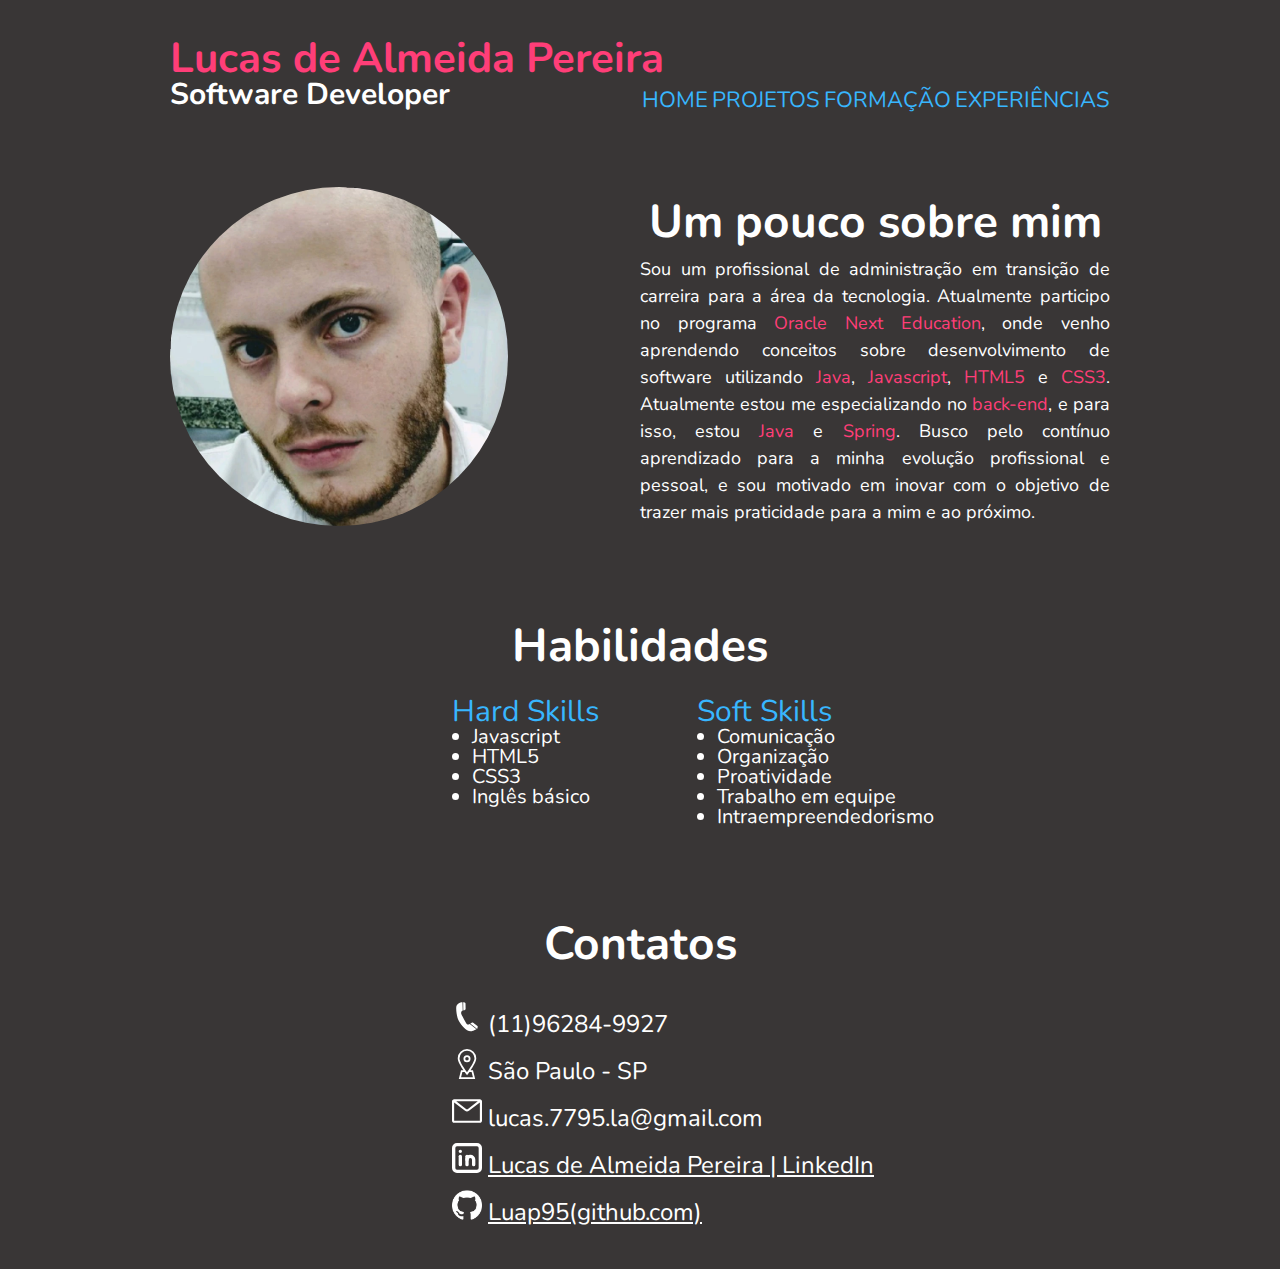
<file: index.html>
<!DOCTYPE html>
<html lang="pt-br">
<head>
    <meta charset="UTF-8">
    <meta http-equiv="X-UA-Compatible" content="IE=edge">
    <meta name="viewport" content="width=device-width, initial-scale=1.0">
    <title>Lucas de Almeida Pereira</title>
    <script type="text/javascript" src="script.js"></script>
    <link rel="stylesheet" href="reset.css">
    <link rel="stylesheet" href="style.css">
    <link rel="preconnect" href="https://fonts.googleapis.com">
    <link rel="preconnect" href="https://fonts.gstatic.com" crossorigin>
    <link href="https://fonts.googleapis.com/css2?family=Nunito:wght@600;700&display=swap" 
    rel="stylesheet">
</head>
<body>
    <heder>
        <div class="cabecalho">
            <h1 class="titulo-principal">Lucas de Almeida Pereira</h1>
            <p class="profissao">Software Developer</p>
            <nav class="menu" id="menu">
                <ul>
                    <li><a href="index.html">Home</a></li>
                    <li><a href="projetos.html">Projetos</a></li>
                    <li><a href="formacao.html">Formação</a></li>
                    <li><a href="experiencias.html">Experiências</a></li>
                </ul>
            </nav>
            <button class="menu-responsivo" id="abre-menu" onclick="menu('abrir')">☰</button>
            <button class="fecha-menu" id="fecha-menu" onclick="menu('fechar')">X</button>
        </div>
    </heder>

    <main>
        <div class="foto">
            <img src="foto-perfil.webp" class="foto-perfil">
        </div><section class="sobre-mim">
            <h2>Um pouco sobre mim</h2>
            <p>Sou um profissional de administração em transição de carreira 
                para a área da tecnologia. Atualmente participo no programa 
                <strong>Oracle Next Education</strong>, onde venho aprendendo conceitos sobre 
                desenvolvimento de software utilizando <strong>Java</strong>, <strong>Javascript</strong>, 
                <strong>HTML5</strong> e <strong>CSS3</strong>.
                Atualmente estou me especializando no <strong>back-end</strong>, e para isso, estou 
                <strong>Java</strong> e <strong>Spring</strong>. 
                Busco pelo contínuo aprendizado para a minha evolução profissional e pessoal, 
                e sou motivado em inovar com o objetivo de trazer mais praticidade para a mim 
                e ao próximo. 

            </p>
        </section>
        <section class="habilidades">
            <h2 class="titulo-habilidades">Habilidades</h2>
            <div class="hard-skills">
                <h3>Hard Skills</h3>
                <ul class="lista">
                    <li>Javascript</li>
                    <li>HTML5</li>
                    <li>CSS3</li>
                    <li>Inglês básico</li>
                </ul>
            </div>
            <div class="soft-skills">
                <h3>Soft Skills</h3>
                <ul class="lista">
                    <li>Comunicação</li>
                    <li>Organização</li>
                    <li>Proatividade</li>
                    <li>Trabalho em equipe</li>
                    <li>Intraempreendedorismo</li>
                </ul>
            </div>
            
        </section>
        <section class="contatos">
            <h2>Contatos</h2>
            <ul class="lista-contatos">
                <li>
                    <img src="tel-icon.svg" class="icone">
                    (11)96284-9927
                </li>
                <li>
                    <img src="maps-icon.svg" class="icone">
                    São Paulo - SP
                </li>
                <li>
                    <img src="email-icon.svg" class="icone">
                    lucas.7795.la@gmail.com
                </li>
                <li>
                    <img src="linkedin-icon.svg" class="icone">
                    <a href="https://www.linkedin.com/in/lucas-de-almeida-pereira/">
                        Lucas de Almeida Pereira | LinkedIn
                    </a>
                </li>
                <li>
                    <img src="github-icon.webp" class="icone">
                    <a href="https://www.linkedin.com/in/lucas-de-almeida-pereira/">
                        Luap95(github.com)
                    </a>
                </li>
            </ul>
        </section>
    </main>
</body>
</html>
</file>
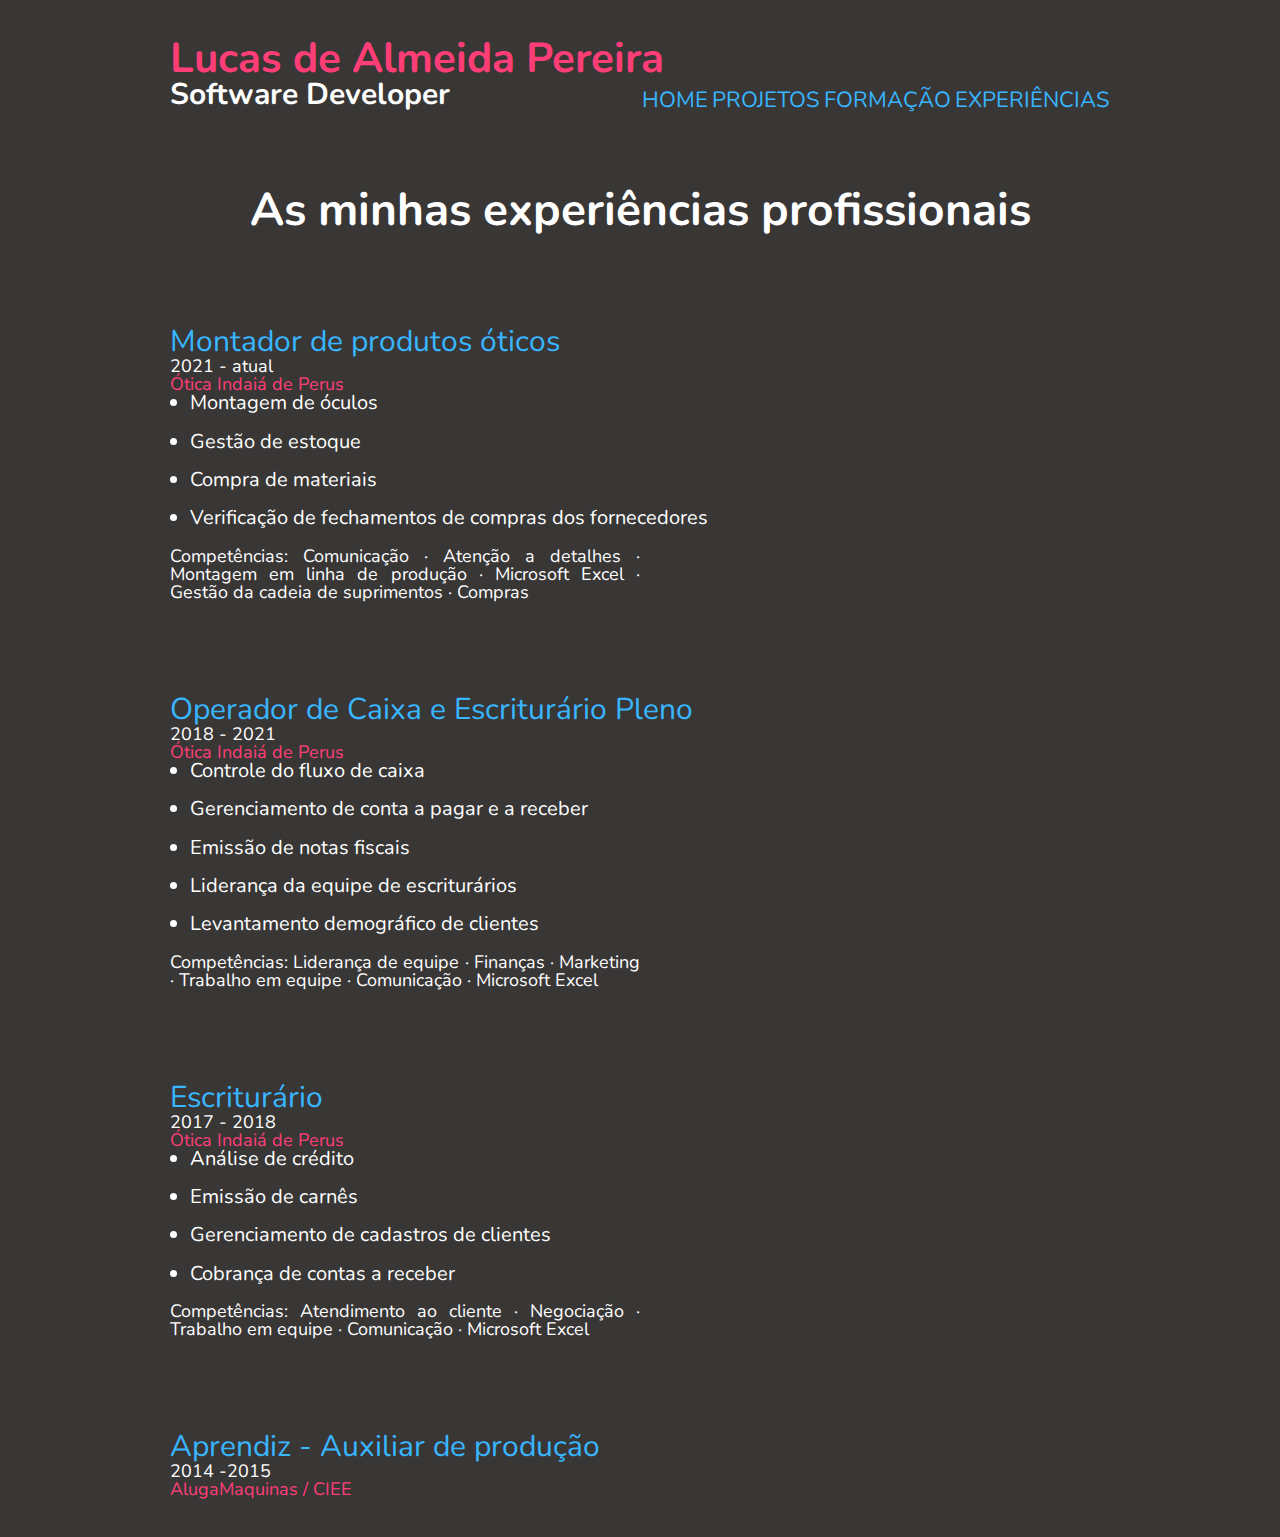
<file: experiencias.html>
<!DOCTYPE html>
<html lang="pt-br">
<head>
    <meta charset="UTF-8">
    <meta http-equiv="X-UA-Compatible" content="IE=edge">
    <meta name="viewport" content="width=device-width, initial-scale=1.0">
    <title>Lucas de Almeida Pereira</title>
    <script type="text/javascript" src="script.js"></script>
    <link rel="stylesheet" href="reset.css">
    <link rel="stylesheet" href="style.css">
    <link rel="preconnect" href="https://fonts.googleapis.com">
    <link rel="preconnect" href="https://fonts.gstatic.com" crossorigin>
    <link href="https://fonts.googleapis.com/css2?family=Nunito:wght@600;700&display=swap" 
    rel="stylesheet">
</head>
<body>
    <heder>
        <div class="cabecalho">
            <h1 class="titulo-principal">Lucas de Almeida Pereira</h1>
            <p class="profissao">Software Developer</p>
            <nav class="menu" id="menu">
                <ul>
                    <li><a href="index.html">Home</a></li>
                    <li><a href="projetos.html">Projetos</a></li>
                    <li><a href="formacao.html">Formação</a></li>
                    <li><a href="experiencias.html">Experiências</a></li>
                </ul>
            </nav>
            <button class="menu-responsivo" id="abre-menu" onclick="menu('abrir')">☰</button>
            <button class="fecha-menu" id="fecha-menu" onclick="menu('fechar')">X</button>
        </div>
    </heder>
    <main>
        <section class="experiencias">
            <h2>As minhas experiências profissionais</h2>
            <div class="exp-prof">
                <h3>Montador de produtos óticos</h3>
                <p>2021 - atual</p>
                <p><strong>Ótica Indaiá de Perus</strong></p>
                <ul class="lista">
                    <li>Montagem de óculos</li>
                    <li>Gestão de estoque</li>
                    <li>Compra de materiais</li>
                    <li>Verificação de fechamentos de compras dos fornecedores</li>
                </ul>
                <p class="competencias">Competências: Comunicação · Atenção a detalhes · Montagem em linha de produção · Microsoft Excel · Gestão da cadeia de suprimentos · Compras</p>
            </div>
            <div class="exp-prof">
                <h3>Operador de Caixa e Escriturário Pleno</h3>
                <p>2018 - 2021</p>
                <p><strong>Ótica Indaiá de Perus</strong></p>
                <ul class="lista">
                    <li>Controle do fluxo de caixa</li>
                    <li>Gerenciamento de conta a pagar e a receber</li>
                    <li>Emissão de notas fiscais</li>
                    <li>Liderança da equipe de escriturários</li>
                    <li>Levantamento demográfico de clientes</li>
                </ul>
                <p class="competencias">Competências: Liderança de equipe · Finanças · Marketing · Trabalho em equipe · Comunicação · Microsoft Excel</p>
            </div>
            <div class="exp-prof">
                <h3>Escriturário</h3>
                <p>2017 - 2018</p>
                <p><strong>Ótica Indaiá de Perus</strong></p>
                <ul class="lista">
                    <li>Análise de crédito</li>
                    <li>Emissão de carnês</li>
                    <li>Gerenciamento de cadastros de clientes</li>
                    <li>Cobrança de contas a receber</li>
                </ul>
                <p class="competencias">Competências: Atendimento ao cliente · Negociação · Trabalho em equipe · Comunicação · Microsoft Excel</p>
            </div>
            <div class="exp-prof">
                <h3>Aprendiz - Auxiliar de produção</h3>
                <p>2014 -2015</p>
                <p><strong>AlugaMaquinas / CIEE</strong></p>
            </div>
        </section>
    </main>
</body>
</html>
</file>
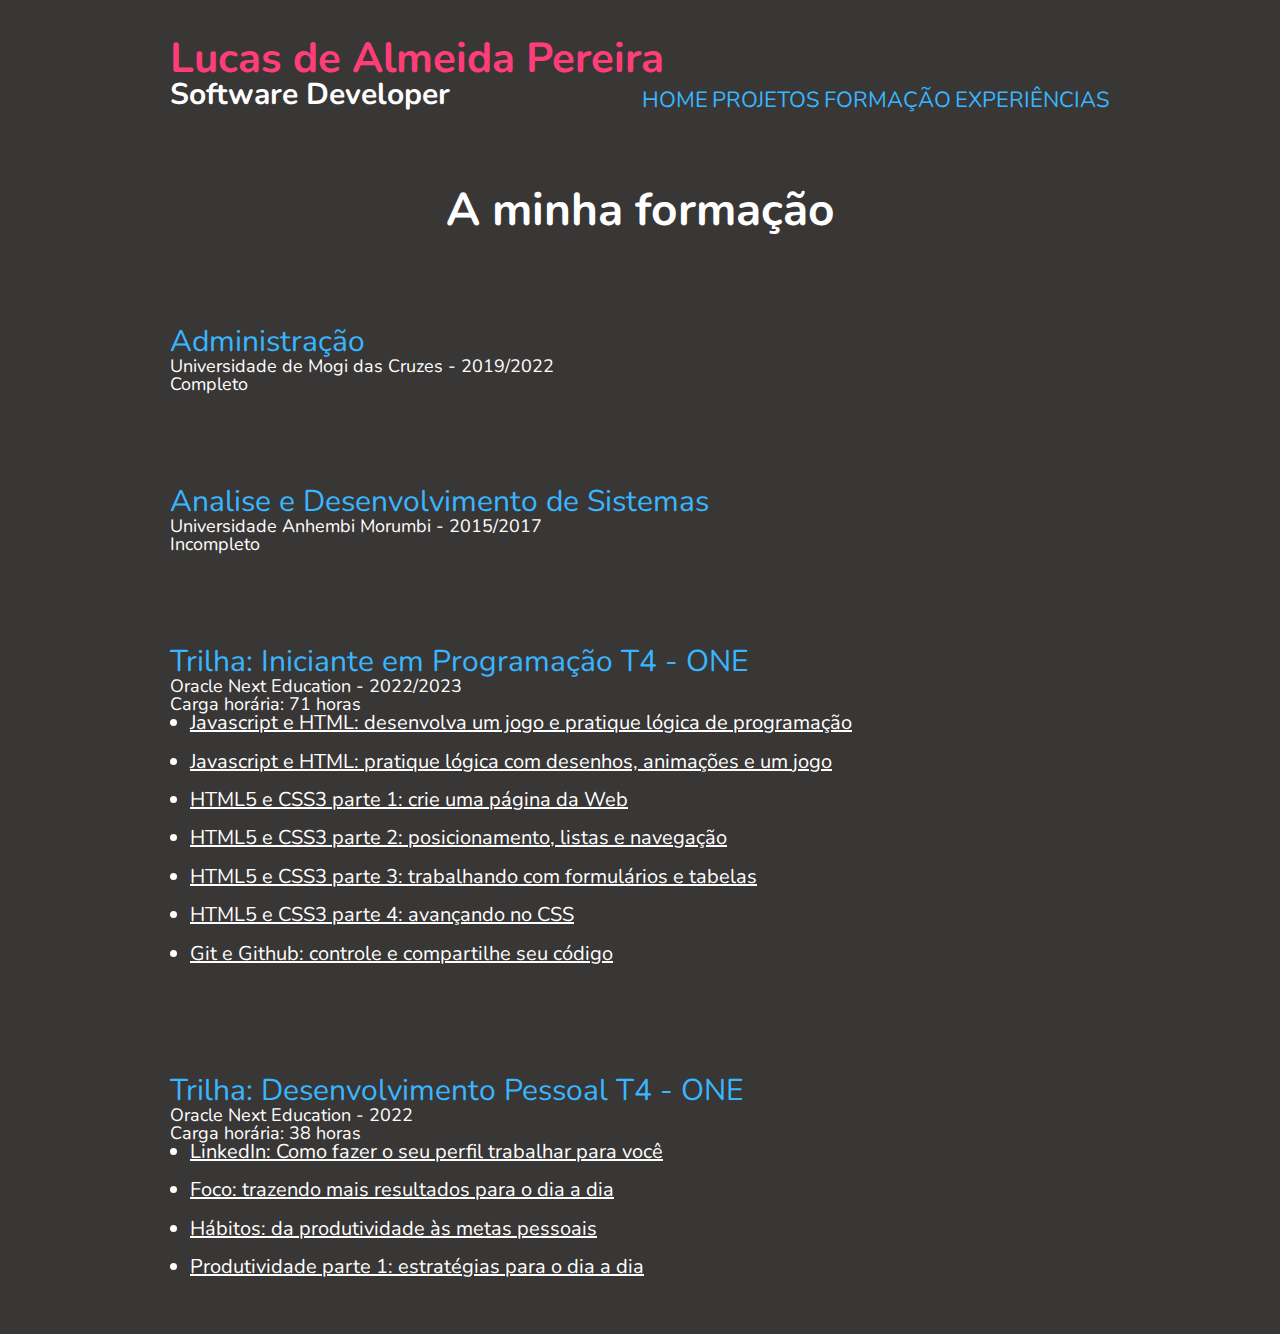
<file: formacao.html>
<!DOCTYPE html>
<html lang="pt-br">
<head>
    <meta charset="UTF-8">
    <meta http-equiv="X-UA-Compatible" content="IE=edge">
    <meta name="viewport" content="width=device-width, initial-scale=1.0">
    <title>Lucas de Almeida Pereira</title>
    <script type="text/javascript" src="script.js"></script>
    <link rel="stylesheet" href="reset.css">
    <link rel="stylesheet" href="style.css">
    <link rel="preconnect" href="https://fonts.googleapis.com">
    <link rel="preconnect" href="https://fonts.gstatic.com" crossorigin>
    <link href="https://fonts.googleapis.com/css2?family=Nunito:wght@600;700&display=swap" 
    rel="stylesheet">
</head>
<body>
    <heder>
        <div class="cabecalho">
            <h1 class="titulo-principal">Lucas de Almeida Pereira</h1>
            <p class="profissao">Software Developer</p>
            <nav class="menu" id="menu">
                <ul>
                    <li><a href="index.html">Home</a></li>
                    <li><a href="projetos.html">Projetos</a></li>
                    <li><a href="formacao.html">Formação</a></li>
                    <li><a href="experiencias.html">Experiências</a></li>
                </ul>
            </nav>
            <button class="menu-responsivo" id="abre-menu" onclick="menu('abrir')">☰</button>
            <button class="fecha-menu" id="fecha-menu" onclick="menu('fechar')">X</button>
        </div>
    </heder>
    <main>
        <section class="formacao">
            <h2>A minha formação</h2>
            <div class="curso">
                <h3>Administração</h3>
                <p>Universidade de Mogi das Cruzes - 2019/2022</p>
                <p>Completo</p>
                
            </div>
            <div class="curso">
                <h3>Analise e Desenvolvimento de Sistemas</h3>
                <p>Universidade Anhembi Morumbi - 2015/2017</p>
                <p>Incompleto</p>
                
            </div>
            <div class="curso">
                <h3>Trilha: Iniciante em Programação T4 - ONE</h3>
                <p>Oracle Next Education - 2022/2023</p>
                <p>Carga horária: 71 horas</p>
                <ul class="lista">
                    <li><a href="https://cursos.alura.com.br/user/lucas-7795-la/course/logica-programacao-javascript-html/certificate">Javascript e HTML: desenvolva um jogo e pratique lógica de programação</a></li>
                    <li><a href="https://cursos.alura.com.br/user/lucas-7795-la/course/logica-programacao-pratica-com-desenho-animacoes-em-jogo/certificate">Javascript e HTML: pratique lógica com desenhos, animações e um jogo</a></li>
                    <li><a href="https://cursos.alura.com.br/user/lucas-7795-la/course/html5-css3-primeiros-passos/certificate">HTML5 e CSS3 parte 1: crie uma página da Web</a></li>
                    <li><a href="https://cursos.alura.com.br/user/lucas-7795-la/course/html5-css3-posicionamento-listas-navegacao/certificate">HTML5 e CSS3 parte 2: posicionamento, listas e navegação</a></li>
                    <li><a href="https://cursos.alura.com.br/user/lucas-7795-la/course/html5-css3-formularios-tabelas/certificate">HTML5 e CSS3 parte 3: trabalhando com formulários e tabelas</a></li>
                    <li><a href="https://cursos.alura.com.br/user/lucas-7795-la/course/html5-css3-avancando-css/certificate">HTML5 e CSS3 parte 4: avançando no CSS</a></li>
                    <li><a href="https://cursos.alura.com.br/user/lucas-7795-la/course/git-github-controle-de-versao/certificate">Git e Github: controle e compartilhe seu código</a></li>
                </ul>
            </div>
            <div class="curso">
                <h3>Trilha: Desenvolvimento Pessoal T4 - ONE</h3>
                <p>Oracle Next Education - 2022</p>
                <p>Carga horária: 38 horas</p>
                <ul class="lista">
                    <li><a href="https://cursos.alura.com.br/user/lucas-7795-la/course/linkedin-perfil-profissional/certificate">LinkedIn: Como fazer o seu perfil trabalhar para você</a></li>
                    <li><a href="https://cursos.alura.com.br/user/lucas-7795-la/course/foco-o-poder-do-habito-seu-dia-a-dia/certificate">Foco: trazendo mais resultados para o dia a dia</a></li>
                    <li><a href="https://cursos.alura.com.br/user/lucas-7795-la/course/habitos/certificate">Hábitos: da produtividade às metas pessoais</a></li>
                    <li><a href="https://cursos.alura.com.br/user/lucas-7795-la/course/produtividade-administre-tempo/certificate">Produtividade parte 1: estratégias para o dia a dia</a></li>
                </ul>
            </div>
        </section>
    </main>
</body>
</html>
</file>
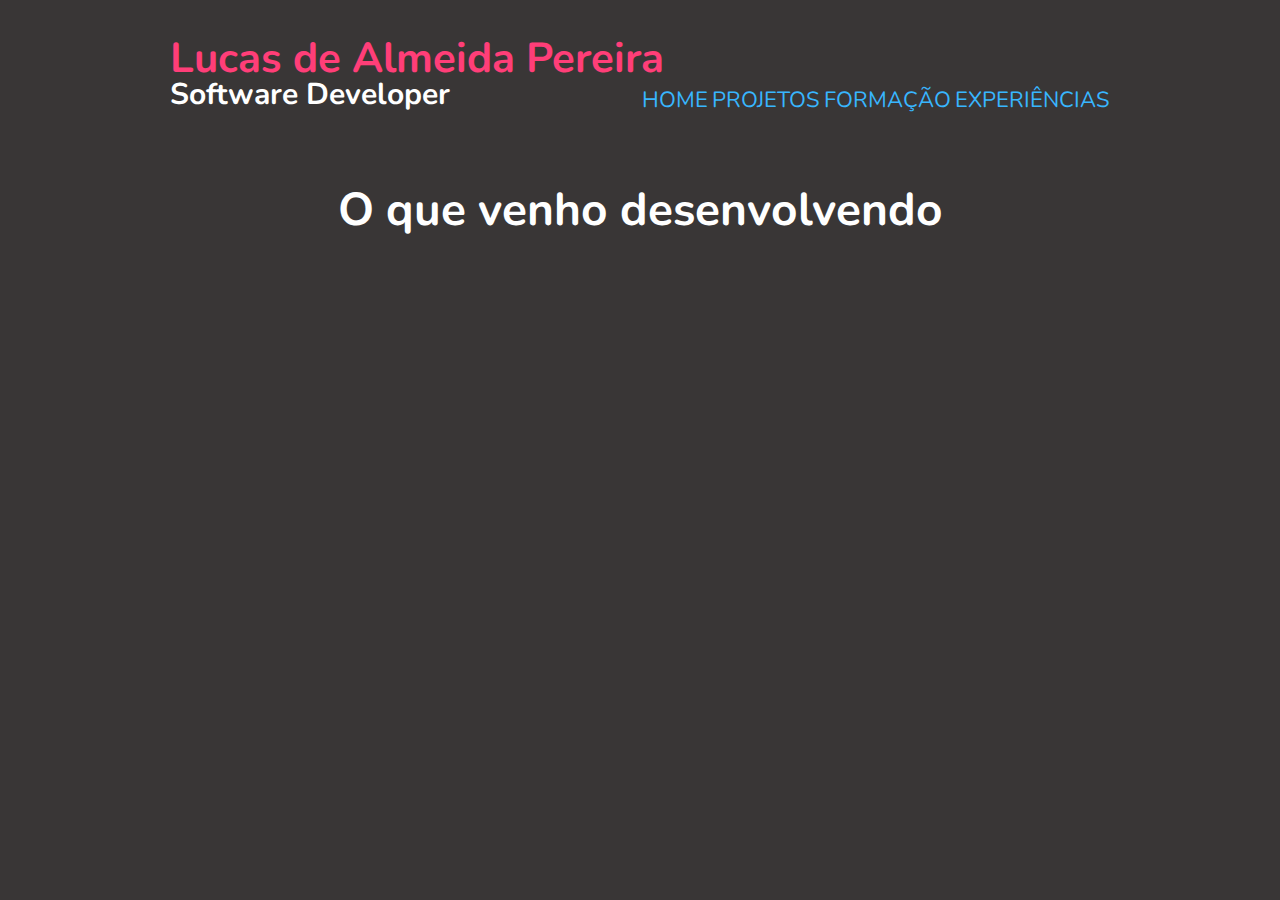
<file: projetos.html>
<!DOCTYPE html>
<html lang="pt-br">
<head>
    <meta charset="UTF-8">
    <meta http-equiv="X-UA-Compatible" content="IE=edge">
    <meta name="viewport" content="width=device-width, initial-scale=1.0">
    <title>Lucas de Almeida Pereira</title>
    <script src="script.js"></script>
    <link rel="stylesheet" href="reset.css">
    <link rel="stylesheet" href="style.css">
    <link rel="preconnect" href="https://fonts.googleapis.com">
    <link rel="preconnect" href="https://fonts.gstatic.com" crossorigin>
    <link href="https://fonts.googleapis.com/css2?family=Nunito:wght@600;700&display=swap" 
    rel="stylesheet">
</head>
<body onload="buscarRepo()">
    <heder>
        <div class="cabecalho">
            <h1 class="titulo-principal">Lucas de Almeida Pereira</h1>
            <p class="profissao">Software Developer</p>
            <nav class="menu" id="menu">
                <ul>
                    <li><a href="index.html">Home</a></li>
                    <li><a href="projetos.html">Projetos</a></li>
                    <li><a href="formacao.html">Formação</a></li>
                    <li><a href="experiencias.html">Experiências</a></li>
                </ul>
            </nav>
            <button class="menu-responsivo" id="abre-menu" onclick="menu('abrir')">☰</button>
            <button class="fecha-menu" id="fecha-menu" onclick="menu('fechar')">X</button>
        </div>
    </heder>
    <main>
        <h2>O que venho desenvolvendo</h2>
        <section class="lista-projetos">
            <div id="projetos" class="projetos">
                <div class="content-list">
                    <div class="content-list-container">
                        <ul></ul>
                    </div>
                </div>
            </div>

        </section>
    
        <script src="site.js"></script> 
  
    </main>
</body>
</html>
</file>
<file: style.css>
body {
    background: #393636;
    font-family: 'Nunito', sans-serif;
}
.cabecalho {
    position: relative;
    width: 940px;
    margin: 0 auto;
    padding: 3% 0;
    /*background: blue;*/
}
.titulo-principal {
    font-size: 42px;
    font-weight: bold;
    color: #FF3E78;
    /*background: red;*/
}
.profissao {
    display: inline;
    font-size: 30px;
    font-weight: bold;
    color: #FFFFFF;
    /*background: green;*/
}
.menu {
    display: inline;
    position: absolute;
    top: 60%;
    right: 0%;

    /*background: yellow;*/
}
.menu-responsivo {
    display: none;
}
.fecha-menu {
    display: none;
}
.menu li {
    display: inline;
    text-transform: uppercase;
    font-size: 22px;
    
}
a {
    color: #FFFFFF;
}
.menu a {
    color: #38B6FF;
    text-decoration: none;
}
main{
    width: 940px;
    margin: 0 auto;
    padding: 3% 0;
}
.foto{
    display: inline-block;
    width: 40%;
}
.foto-perfil{
    width: 90%;
    border-radius: 50%;
}
.sobre-mim {
    display: inline-block;
    vertical-align: top;
    width: 50%;
    margin-left: 10%;
    line-height: 1.5;
}
h2 {
    font-size: 46px;
    font-weight: bold;
    color: #FFFFFF;
}
p {
    font-size: 18px;
    color: #FFFFFF;
    text-align: justify;
}
strong {
    color:#FF3E78
}
.habilidades {
    margin: 10% 0;
}
h2 {
    text-align: center;
}
h3 {
    font-size: 30px;
    color:#38B6FF
}
.hard-skills {
    display: inline-block;
    vertical-align: top;
    margin: 3% 0 0 30%;
}
.soft-skills {
    display: inline-block;
    margin: 3% 0 0 10%;
}
.lista {
    font-size: 20px;
    color: #FFFFFF;
    list-style-type: disc;
    padding-left: 1em;
}
.lista-contatos {
    margin: 3% 0 0 30%;
    font-size: 24px;
    color: #FFFFFF;
}
.lista-contatos li {
    padding: 1% 0;
}
.lista-contatos a {
    color:#FFFFFF
}
.icone {
    width: 30px;
    height: 30px;
}
 /*Projetos*/ 
.content-list-container ul{
    width: 50%;
}
.projetos img {
    width: 50%;
    margin: 10px 0;
}
 /*Formação*/
 .curso {
    margin: 10% 0 0 0;
 }
 .curso a {
    color:#FFFFFF;
 }
 .curso li {
    padding: 0 0 2%;
 }
 /*Experiências*/
 .exp-prof{
    margin: 10% 0 0 0;
 }
 .exp-prof li {
    padding: 0 0 2%;
 }
 .competencias {
    width: 50%
 }

@media screen and (max-width: 600px) {
    main, .cabecalho, .menu {
        width: auto;
        padding: 3%;
    }
    .cabecalho {
        position: static;
    }
    .titulo-principal {
        font-size: 25px;
    }
    .profissao {
        font-size: 20px;
    }
    .menu {
        background: rgba(57, 54, 54, 90%);
        position: absolute;
        width: 95%;
        display: none;
        top: 8%;
        right: 0%;
    }
    .menu li {
        display: block;
        margin-top: 3%;
    }
    .menu-responsivo{
        display: inline-block;
        position: absolute;
        background-color: transparent;
        color: #FF3E78;
        font-size: 30px;
        border: none;
        left: 85%;
        top: 1%
    }
    .fecha-menu {
        display: none;
        position: absolute;
        background-color: transparent;
        color: #FF3E78;
        font-size: 30px;
        border: none;
        left: 86%;
        top: 1.2%
    }
    h2 {
        font-size: 35px;
    }
    /*home*/
    .foto {
        display: inline;
        margin: 0;
    }
    .foto-perfil{
        width: 40%;
        margin: 0 30%;
    }
    .sobre-mim {
        width: auto;
        margin: 0;
        padding: 3%;
    }

    .soft-skills {
        display: inline-block;
        vertical-align: top;
        margin: 3% 0 0 30%;
    }
    .lista-contatos {
        margin: 0;
        padding: 3%;
        font-size: 18px;
    }
    /*Projetos*/
    .projetos-dev a {
        display: inline;
        width: auto;
        margin: 0 5%;
    }
    .projetos {
        display: block;
        width: auto;
        margin: 0 0 5% 5%;
    }

    /*Formação*/
    .curso {
        width: auto;
        margin: 0;
        padding: 3%;
    }
    .curso li {
        padding: 0 0 3%;
    }
    /*Experiências*/
    .exp-prof {
        margin: 0;
        padding: 3%;
    }
    .exp-prof li {
        padding: 0 0 3%;
    }
    .competencias {
        width: auto;
        padding-top: 3%;
    }
}
</file>
